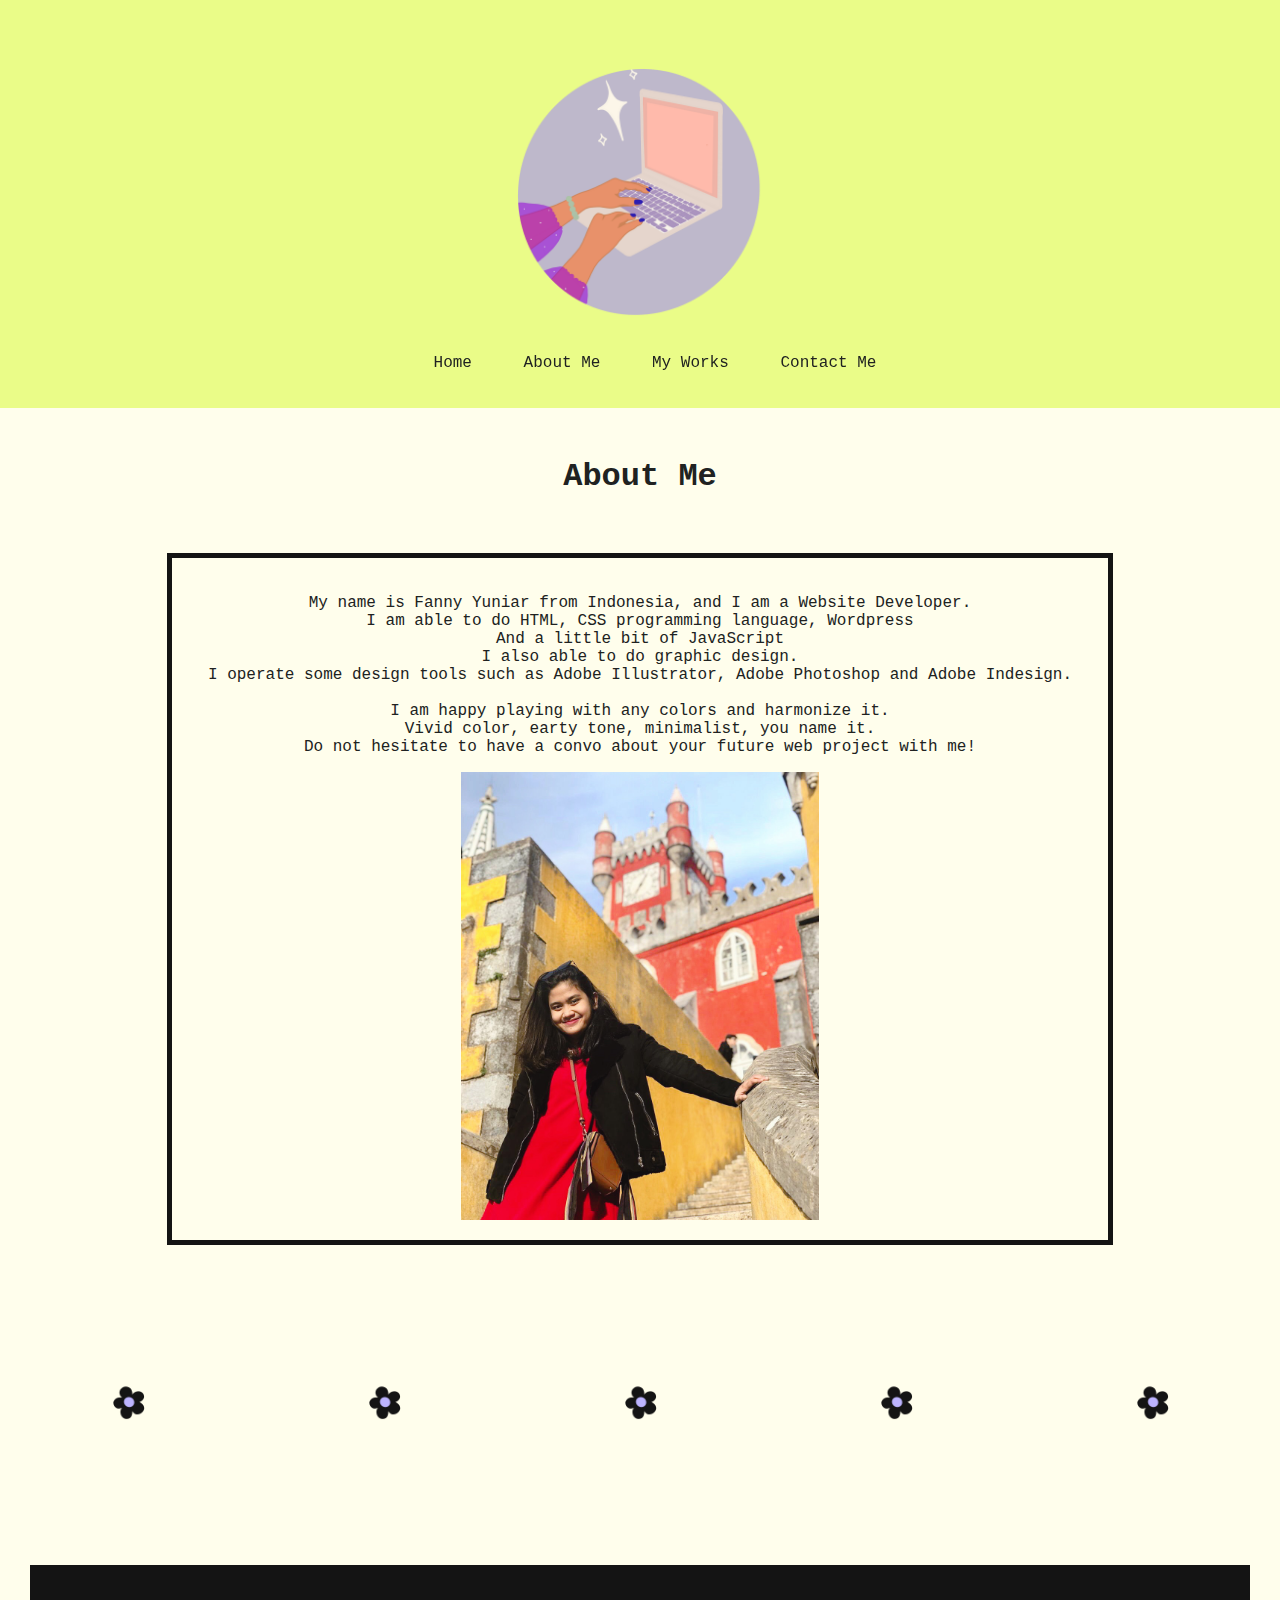
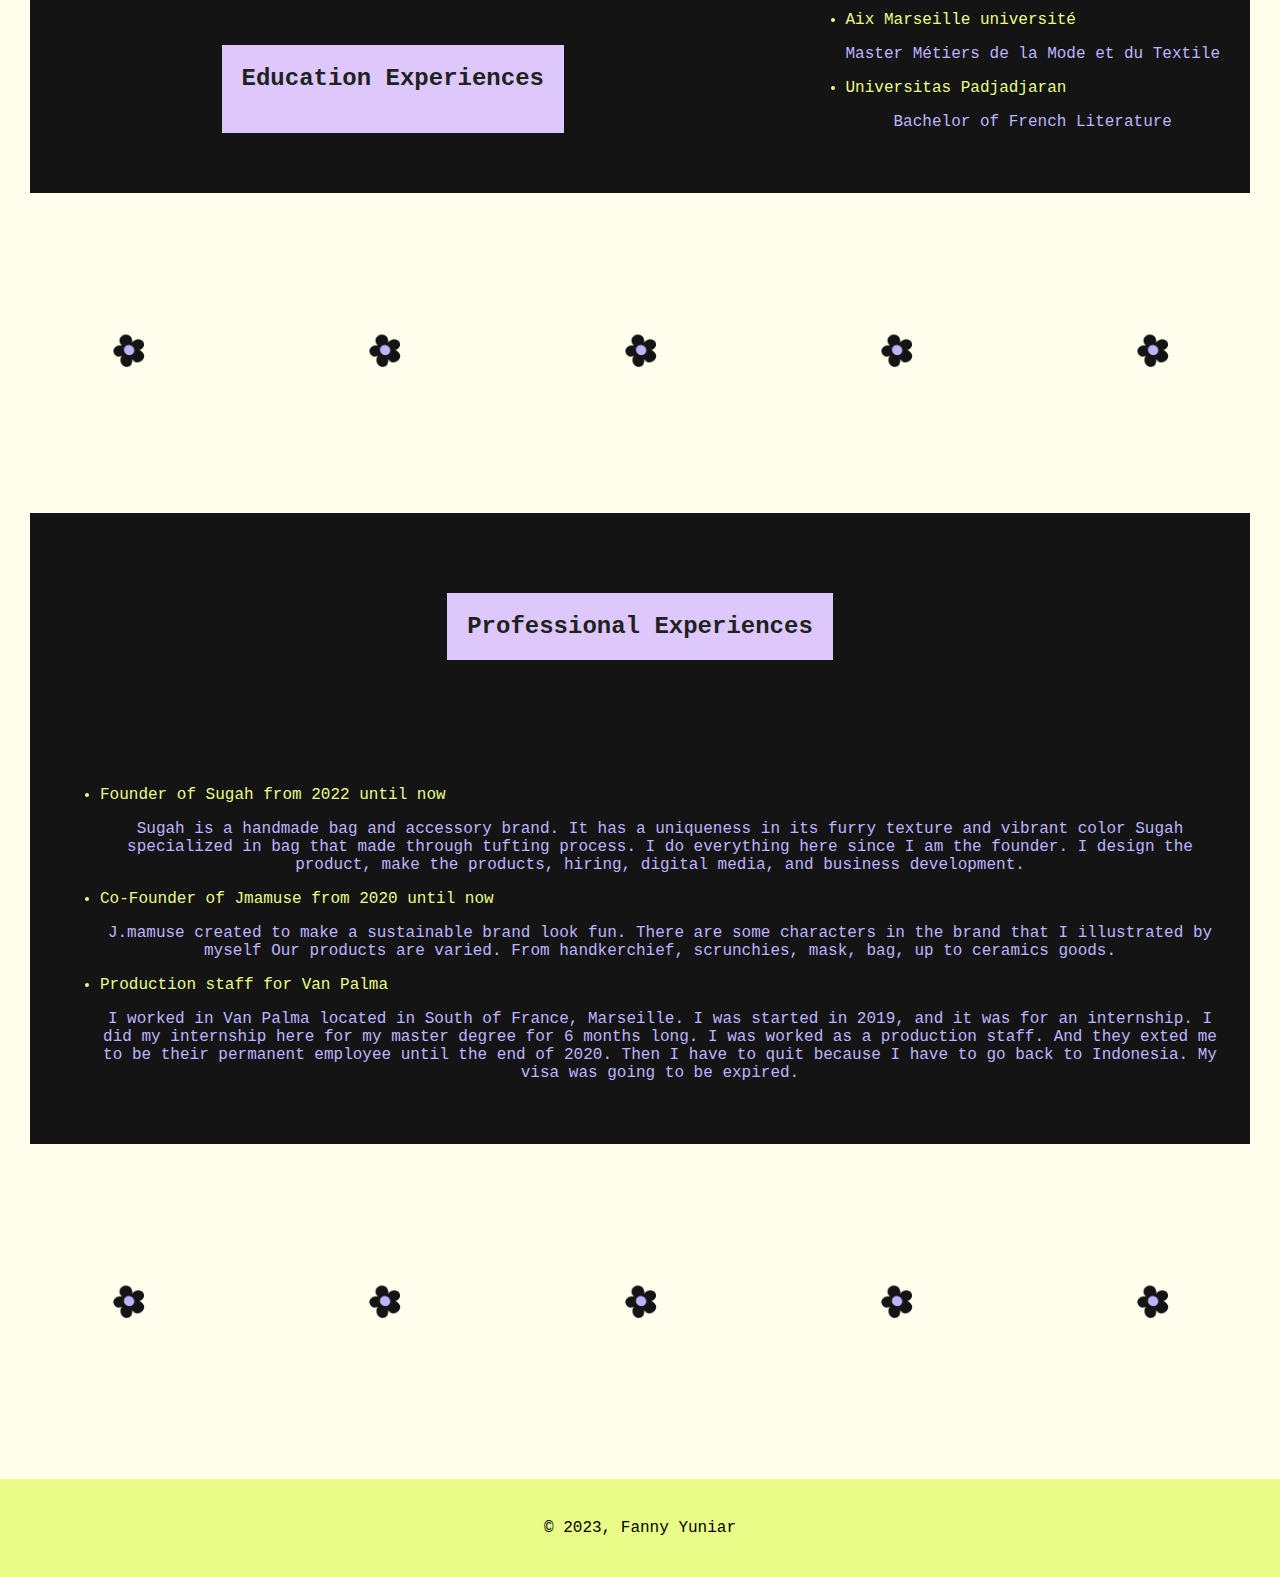
<file: aboutme.html>
<!DOCTYPE html>
<html lang="en">
<head>
    <meta charset="UTF-8">
    <meta http-equiv="X-UA-Compatible" content="IE=edge">
    <meta name="viewport" content="width=device-width, initial-scale=1.0">
    <title>Document</title>
    <link rel="stylesheet" href="aboutme.css">
</head>
<header>
    <br>
    <div class="logo">
      <center>
      <img src="logo.png" alt="logo" style="width: 250px">
      </center>
    </div>
    <nav>
      <ul>
        <li><a href="index.html">Home</a></li>
        <li><a href="aboutme.html">About Me</a></li>
        <li><a href="myworks.html">My Works</a></li>
        <li><a href="contactme.html">Contact Me</a></li>
      </ul>
    </nav>
  </header>

  <main>

    <h1>About Me</h2><br>

    <div class="aboutme">
     <article class="box">
        <p>My name is Fanny Yuniar from Indonesia, and I am a Website Developer. <br>
       I am able to do HTML, CSS programming language, Wordpress <br> 
       And a little bit of JavaScript <br>
       I also able to do graphic design. <br>
       I operate some design tools such as Adobe Illustrator, Adobe Photoshop and Adobe Indesign. <br><br>
       I am happy playing with any colors and harmonize it. <br> 
       Vivid color, earty tone, minimalist, you name it. <br>
       Do not hesitate to have a convo about your future web project with me! <br>
        </p>
        <aside>
        <img src="fannypict2.JPG" alt="profile picture">
      </aside>
     </article>
    </div>

    <div class="flower">
      <img src="flower.png" alt="decoration picture" style="width: 60px">
      <img src="flower.png" alt="decoration picture" style="width: 60px">
      <img src="flower.png" alt="decoration picture" style="width: 60px">
      <img src="flower.png" alt="decoration picture" style="width: 60px">
      <img src="flower.png" alt="decoration picture" style="width: 60px">
      
    </div>

    <div class="education">
      <h2>Education Experiences</h2>
      <ul>
        <li>Aix Marseille université</li>
        <p>
          Master Métiers de la Mode et du Textile
        </p>
        <li>Universitas Padjadjaran</li>
        <p>
        Bachelor of French Literature
        </p>
      </ul>
    </div>
  <div class="flower">
    <img src="flower.png" alt="decoration picture" style="width: 60px">
    <img src="flower.png" alt="decoration picture" style="width: 60px">
    <img src="flower.png" alt="decoration picture" style="width: 60px">
    <img src="flower.png" alt="decoration picture" style="width: 60px">
    <img src="flower.png" alt="decoration picture" style="width: 60px">
    
  </div>

    <div class="experiences">
        <h2>Professional Experiences</h2>
        <ul>
            <li>Founder of Sugah from 2022 until now</li>
            <p>
              Sugah is a handmade bag and accessory brand.
              It has a uniqueness in its furry texture and vibrant color
              Sugah specialized in bag that made through tufting process.
              I do everything here since I am the founder.
              I design the product, make the products, hiring, 
              digital media, and business development.
            </p>
            <li>Co-Founder of Jmamuse from 2020 until now</li>
            <p>
              J.mamuse created to make a sustainable brand look fun.
              There are some characters in the brand that I illustrated by myself
              Our products are varied.
              From handkerchief, scrunchies, mask, bag, up to ceramics goods.
            </p>
            <li>Production staff for Van Palma</li>
            <p>
              I worked in Van Palma located in South of France, Marseille.
              I was started in 2019, and it was for an internship.
              I did my internship here for my master degree for 6 months long.
              I was worked as a production staff.
              And they exted me to be their permanent employee until the end of 2020.
              Then I have to quit because I have to go back to Indonesia.
              My visa was going to be expired.
            </p>
        </ul>
    </div>

    <div class="flower">
      <img src="flower.png" alt="decoration picture" style="width: 60px">
      <img src="flower.png" alt="decoration picture" style="width: 60px">
      <img src="flower.png" alt="decoration picture" style="width: 60px">
      <img src="flower.png" alt="decoration picture" style="width: 60px">
      <img src="flower.png" alt="decoration picture" style="width: 60px">
      
    </div>
  </main>

  <footer>
    <center>
    &copy; 2023, Fanny Yuniar
  </center>
  </footer>


<body>
    
</body>
</html>
</file>
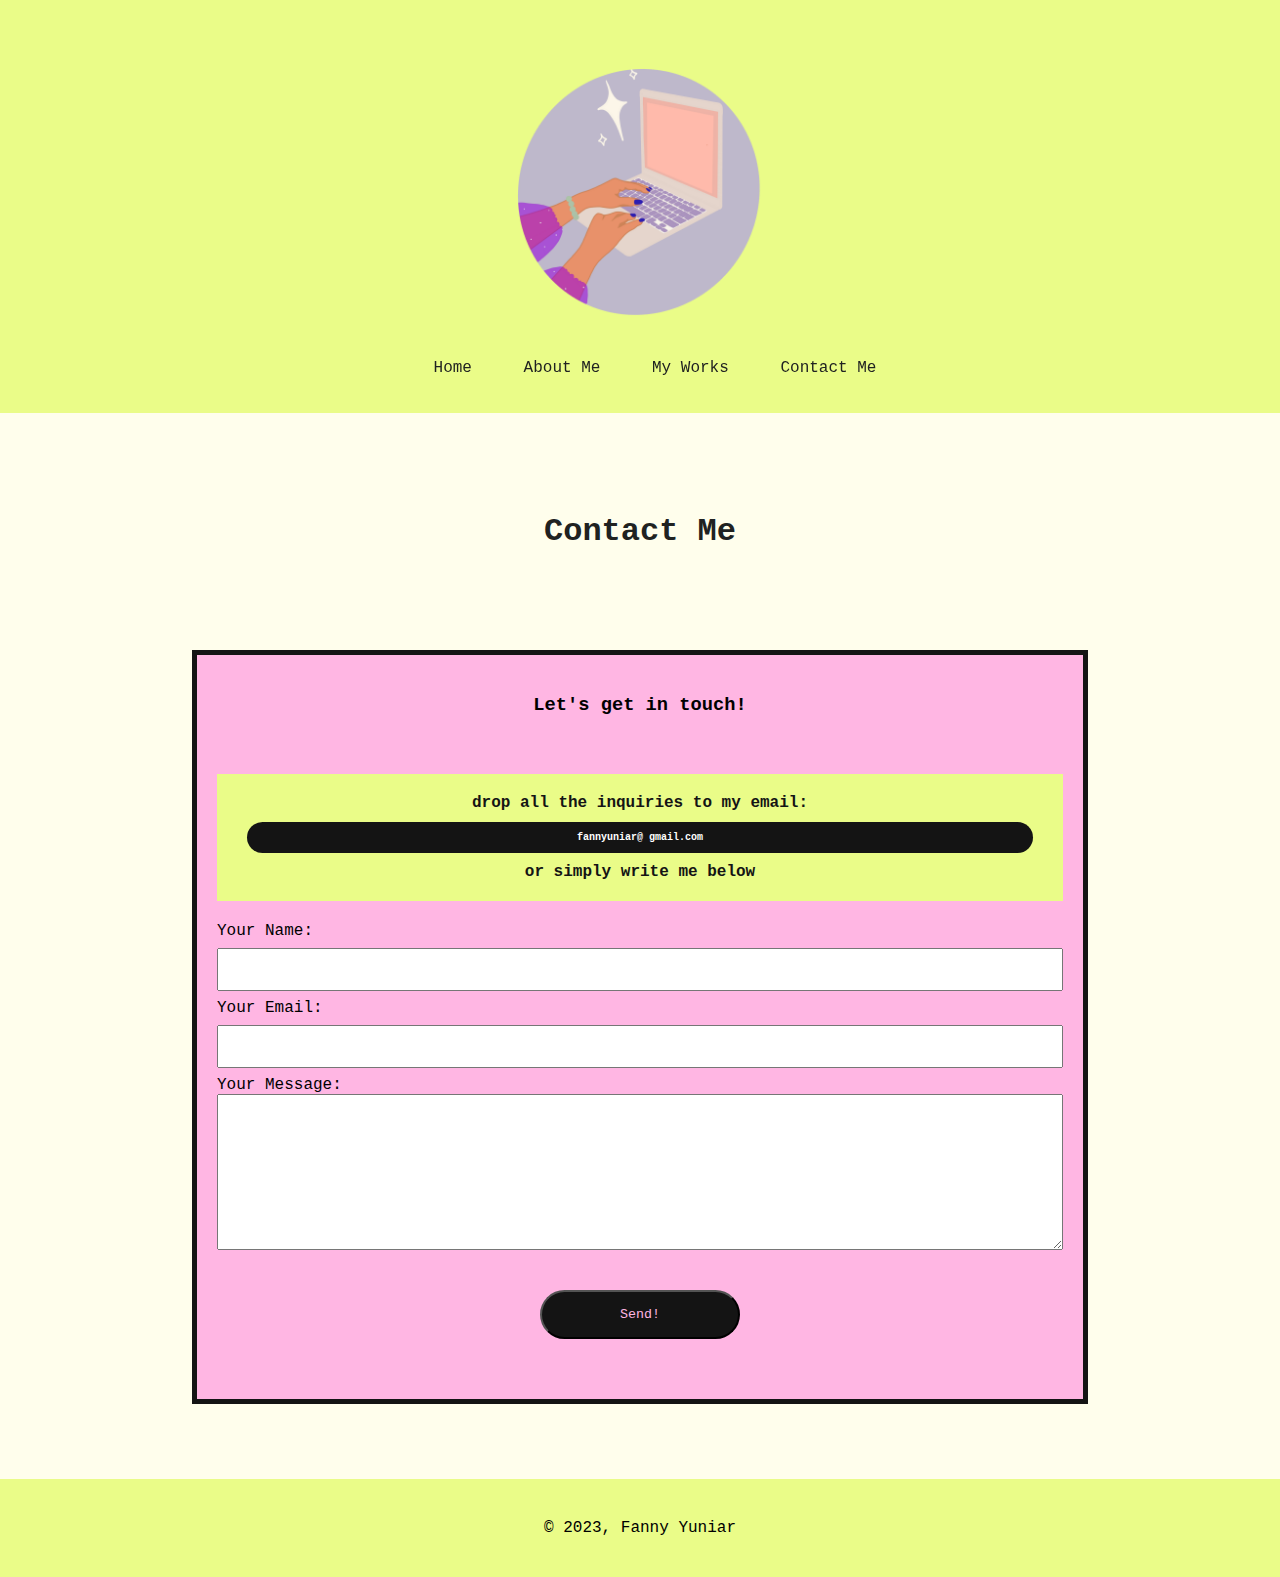
<file: contactme.html>
<!DOCTYPE html>
<html lang="en">
<head>
    <meta charset="UTF-8">
    <meta http-equiv="X-UA-Compatible" content="IE=edge">
    <meta name="viewport" content="width=device-width, initial-scale=1.0">
    <title>Contact Me</title>
    <link rel="stylesheet" href="contactme.css">
</head>
<body>
    <body>
        <header>
            <br>
            <div class="logo">
              <center>
              <img src="logo.png" alt="" style="width: 250px">
              </center>
            </div>
            <nav>
              <ul>
                <li><a href="index.html">Home</a></li>
                <li><a href="aboutme.html">About Me</a></li>
                <li><a href="myworks.html">My Works</a></li>
                <li><a href="contactme.html">Contact Me</a></li>
              </ul>
            </nav>
          </header>
          <h1>Contact Me</h1>
          <main>
            <div class="box">
              
            <h3>Let's get in touch!</h3>
            <br>
            <h4>drop all the inquiries to my email: <p>fannyuniar@ gmail.com</p> or simply write me below</h4>
         <form>
           <div>
             <label for="Name">Your Name:</label><br>
             <input type=”text” id=”first_name” name=”first_name>
           </div>
         
           <div>
             <label for="user_email">Your Email:</label><br>
             <input type=”email” id=”user_email” name=”user_email”>
           </div>
         
           <div class="message">
             <label for="Message">Your Message:</label><br>
             <textarea name="Message" id="Message" cols="80" rows="10" ></textarea>
           </div>
         
           <div>
            <center>
             <button type="submit">Send!</button>
            </center>
             </div>
        
            </div>
         

          </main>

          <footer>
            <center>
            &copy; 2023, Fanny Yuniar
          </center>
          </footer>
    
</body>
</html>
</file>
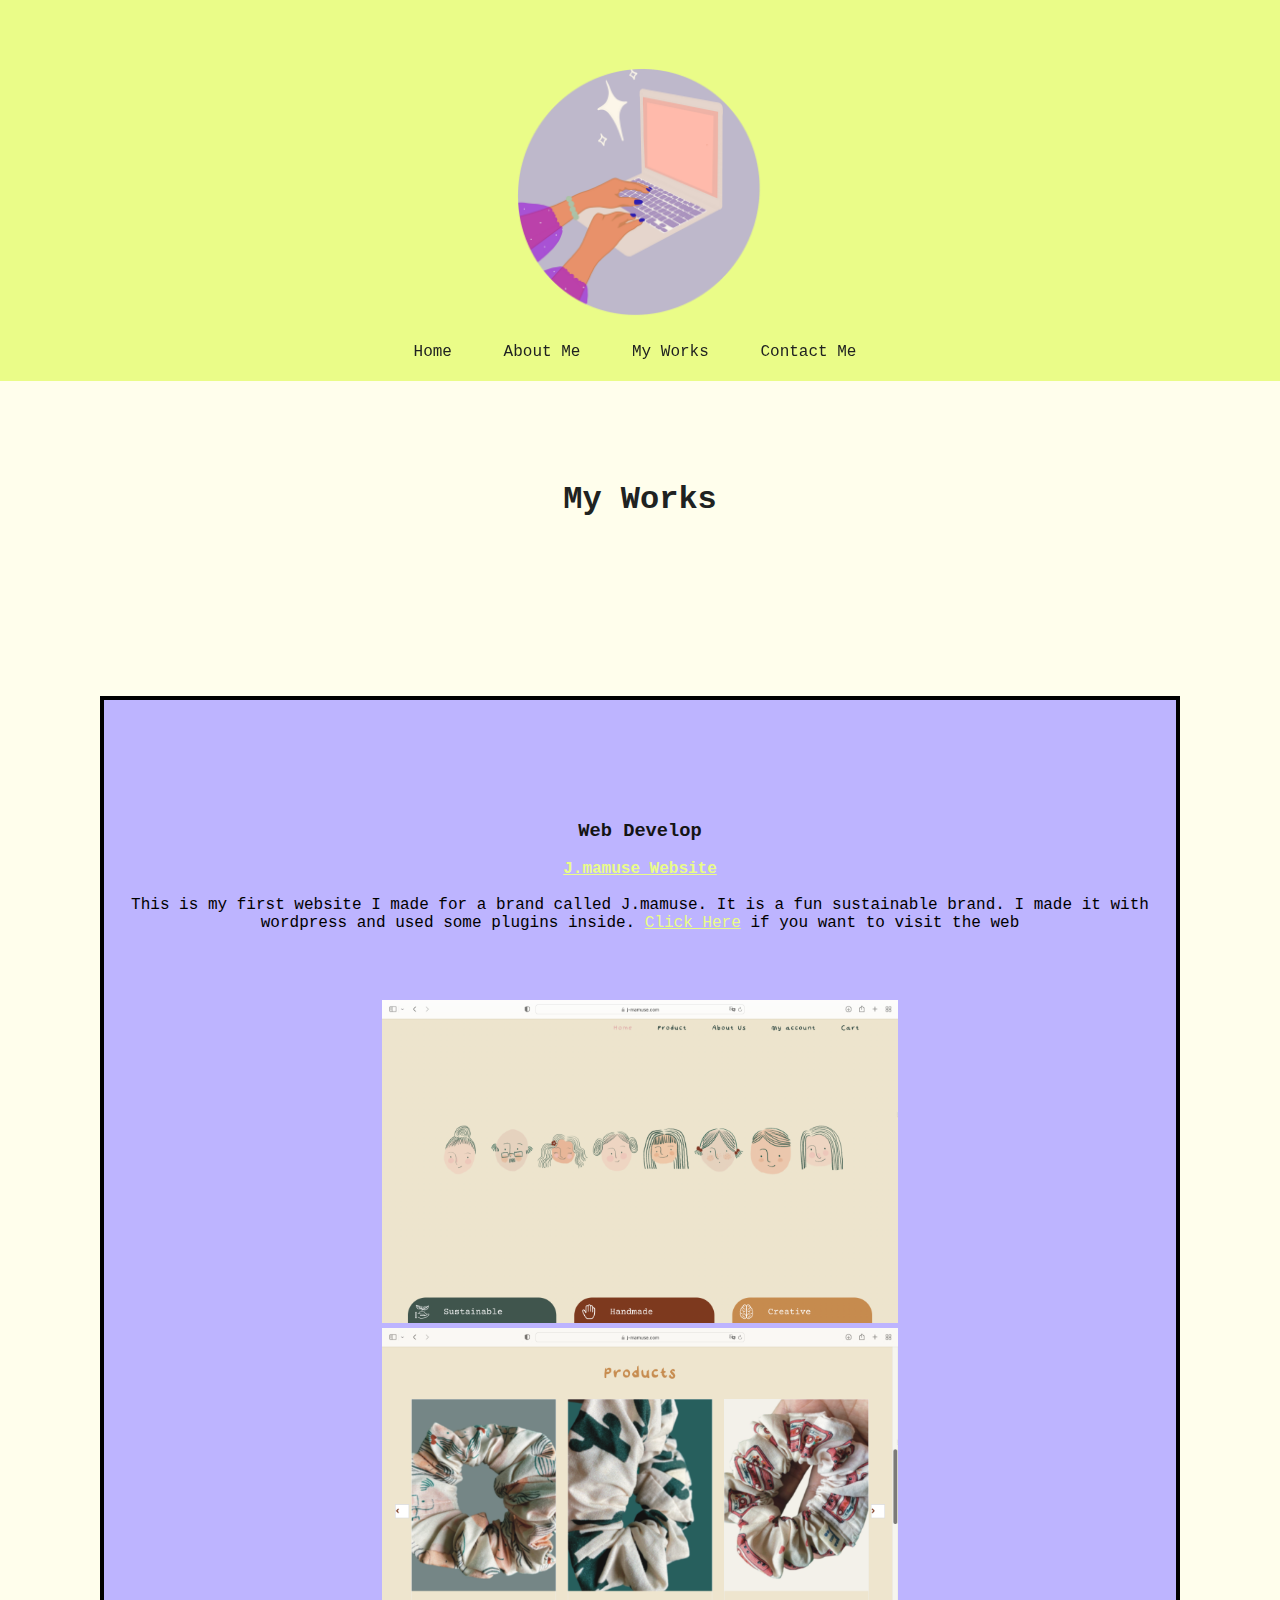
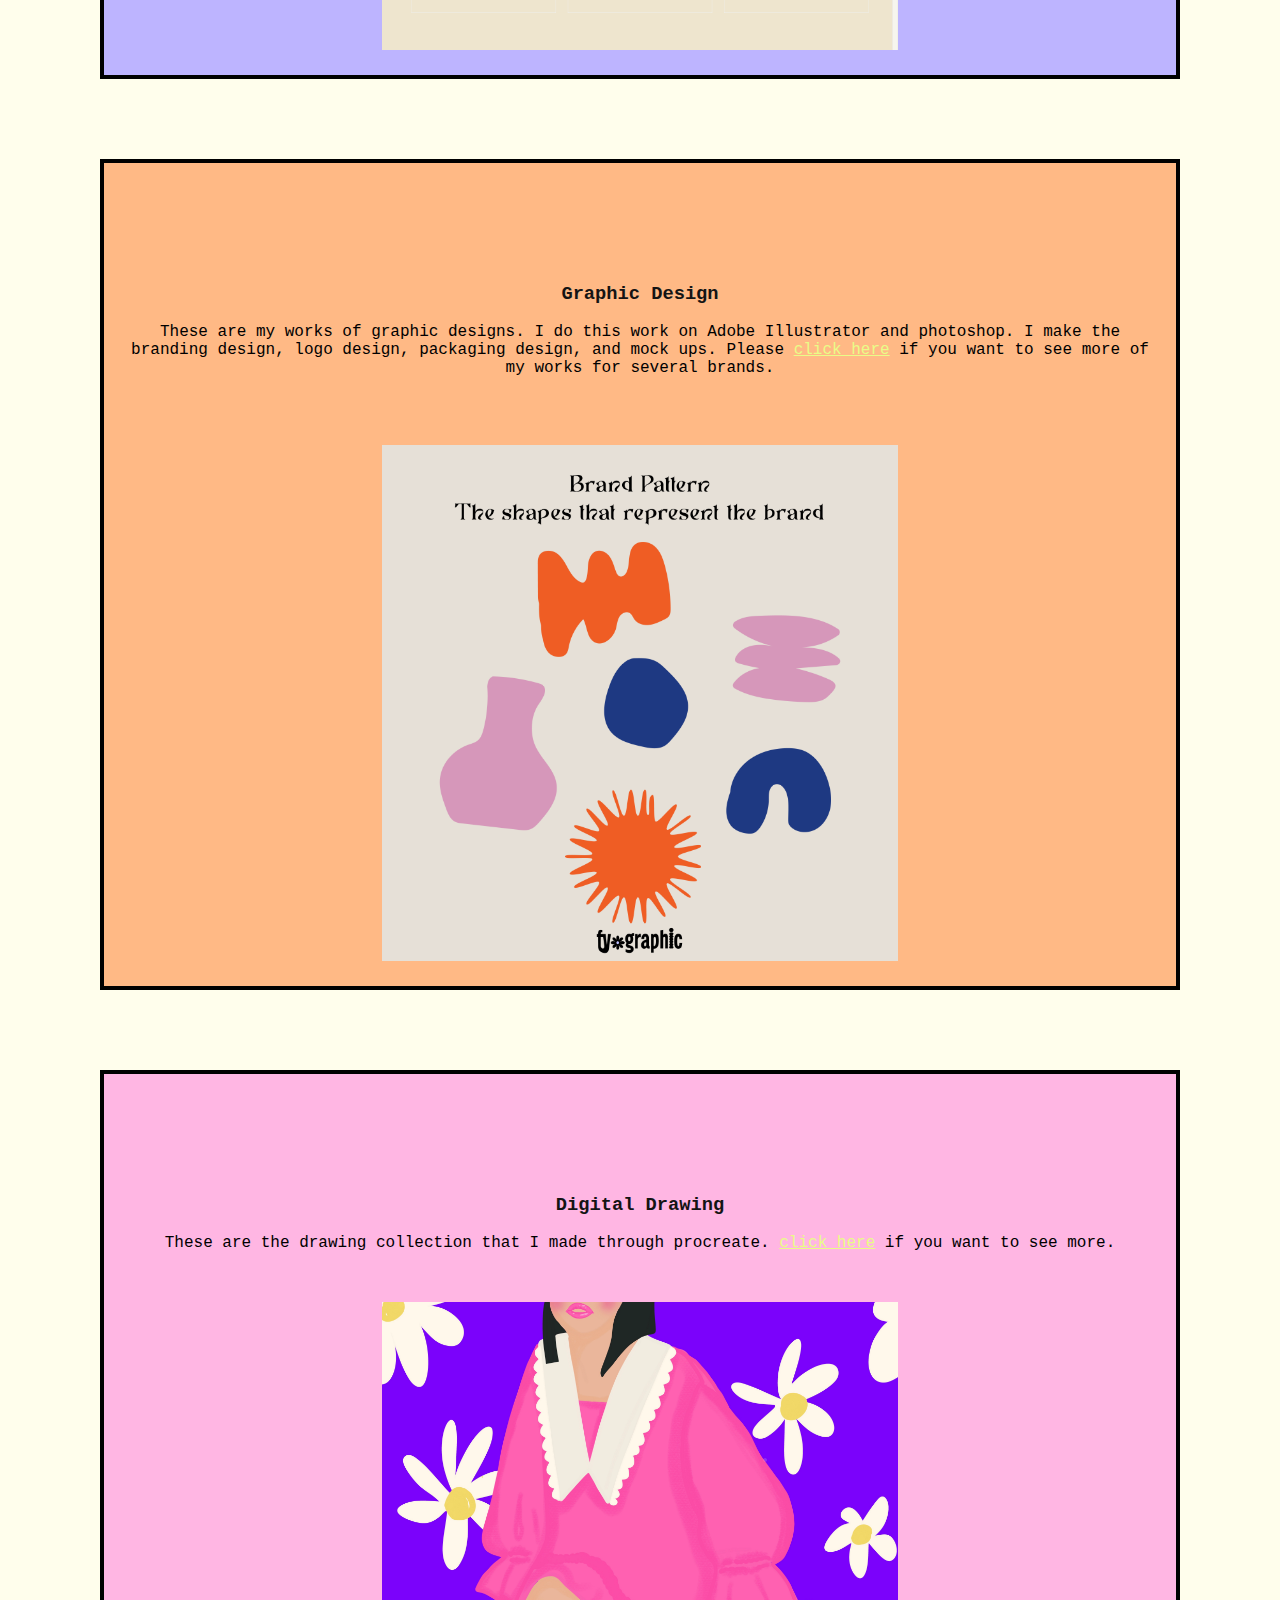
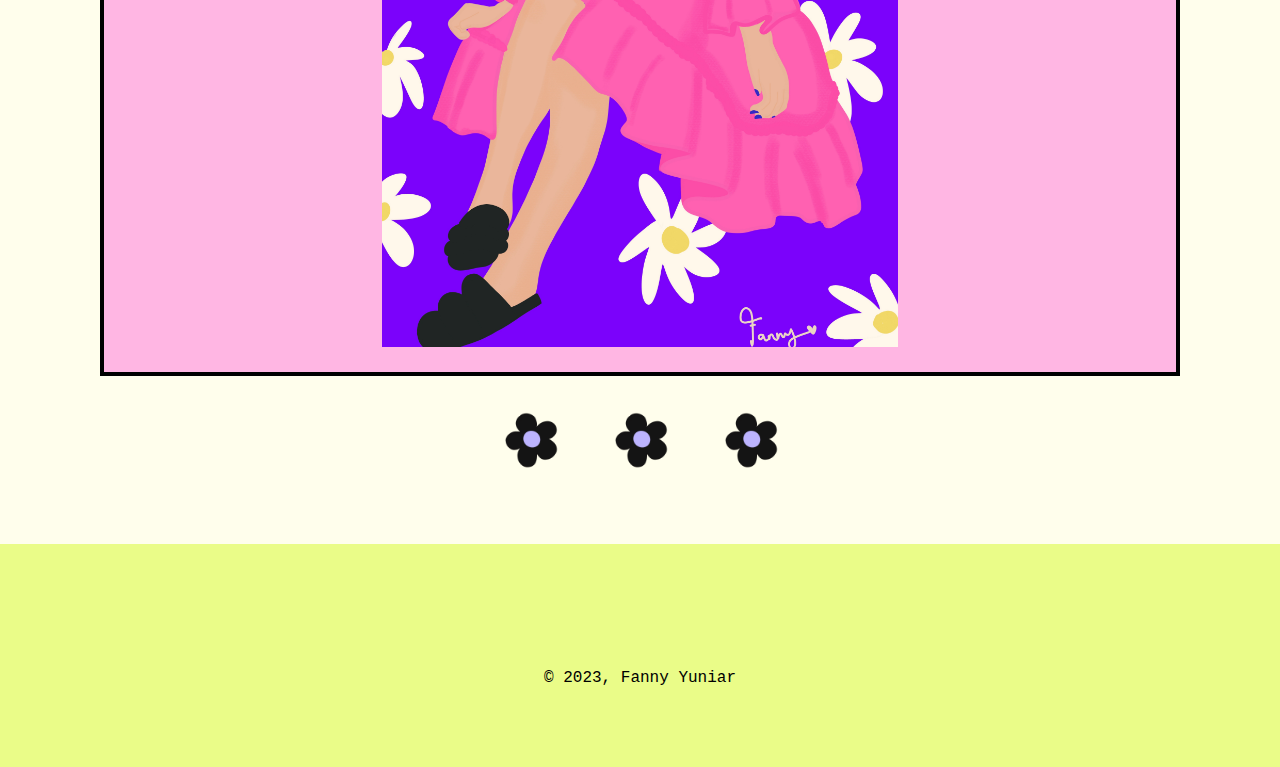
<file: myworks.html>
<!DOCTYPE html>
<html lang="en">
<head>
    <meta charset="UTF-8">
    <meta http-equiv="X-UA-Compatible" content="IE=edge">
    <meta name="viewport" content="width=device-width, initial-scale=1.0">
    <title>Fanny's Works</title>
    <link rel="stylesheet" href="myworks.css">
</head>
<body>
    <header>
        <br>
        <div class="logo">
          <center>
          <img src="logo.png" alt="" style="width: 250px">
          </center>
        </div>
        <nav>
          <ul>
            <li><a href="index.html">Home</a></li>
            <li><a href="aboutme.html">About Me</a></li>
            <li><a href="myworks.html">My Works</a></li>
            <li><a href="contactme.html">Contact Me</a></li>
          </ul>
        </nav>
    
      </header>

      <main>
        <div id="gallery">

        <h1>My Works</h1> <br>
          <div class="box1">
            <article id="Web">
                <h3> Web Develop</h3><br>
                <h4><a href="https://j-mamuse.com/">J.mamuse Website</a></h4><br>
                <p> This is my first website I made for a brand called J.mamuse. It is a fun sustainable brand. I made it with wordpress and used some plugins inside.
                <a href="https://j-mamuse.com/">Click Here</a> if you want to visit the web
                </p> <br>
                <aside>
                <img src="jmamuse1.png" alt="" style="width: 50%">
                <img src="jmamuse2.png" alt="" style="width: 50%">
              </aside>
            </article>
        </div>

        <div class="box2">
            <article id="Graphic Design">
                <h3>Graphic Design</h3><br>
                <p>
                  These are my works of graphic designs. I do this work on Adobe Illustrator and photoshop.
                  I make the branding design, logo design, packaging design, and mock ups.
                  Please <a href="https://www.behance.net/fannyyuniar">click here</a> if you want to see more of my works for several brands.
                </p><br>
                <aside>
                <img src="clayful. InstagrampostArtboard 3@3xsocmed.png" alt="" style="width: 50%">
              </aside>
            </article>
        </div>

        <div class="box3">
            <article id="procreate">
                <h3>Digital Drawing</h3><br>
                <p>These are the drawing collection that I made through procreate.
                <a href="https://www.behance.net/fannyyuniar">click here</a> if you want to see more.
                </p>
                <aside>
                <img src="IMG_9769.JPG" alt="" style="width: 50%">
              </aside>
            </article>
        </div>
      </div> <br>

      <center>
      <img src="flower.png" alt="" style="width: 100px">
      <img src="flower.png" alt="" style="width: 100px">
      <img src="flower.png" alt="" style="width: 100px">
    </center>


      </main>

      <footer>
        <footer>
            <center>
            &copy; 2023, Fanny Yuniar
          </center>
          </footer>
      </footer>
    
</body>
</html>
</file>
<file: aboutme.css>
body {
    margin: 0;
    padding: 0;
    font-family: Courier;
    background-color: #FFFEEC;
}

header {
    margin: 0;
    background-color: #EAFC88;
    top: 0;
}

.logo {
    display: block;
    margin-right: auto;
    margin-left: auto;
    margin-top: 50px;
}



nav {
    display: flex;
    justify-content: space-evenly;
    position: sticky;
    top: 0;
}

nav li {
    display: flex;
    list-style-type: none; 
    display: inline-block;
    margin-right: 10px;
    padding-inline: 1rem;
    padding-block: 20px;
    gap: 1rem;
}

nav a {
    color: #202221;
    font-family: Courier;
    text-decoration: none;
}

nav a:hover {
    font-weight: bold;
    color: #BDB4FF;
}

@media only screen and (min-width: 600px) {
    /* For tablets: */
    .col-s-1 {width: 8.33%;}
    .col-s-2 {width: 16.66%;}
    .col-s-3 {width: 25%;}
    .col-s-4 {width: 33.33%;}
    .col-s-5 {width: 41.66%;}
    .col-s-6 {width: 50%;}
    .col-s-7 {width: 58.33%;}
    .col-s-8 {width: 66.66%;}
    .col-s-9 {width: 75%;}
    .col-s-10 {width: 83.33%;}
    .col-s-11 {width: 91.66%;}
    .col-s-12 {width: 100%;}
  }
  
  @media only screen and (min-width: 768px) {
    /* For desktop: */
    .col-1 {width: 8.33%;}
    .col-2 {width: 16.66%;}
    .col-3 {width: 25%;}
    .col-4 {width: 33.33%;}
    .col-5 {width: 41.66%;}
    .col-6 {width: 50%;}
    .col-7 {width: 58.33%;}
    .col-8 {width: 66.66%;}
    .col-9 {width: 75%;}
    .col-10 {width: 83.33%;}
    .col-11 {width: 91.66%;}
    .col-12 {width: 100%;}
  }

main {
    display: flex;
    flex-direction: column;
}

.box {
    display: flex;
    flex-direction: column;
    flex-wrap: wrap;
    justify-content: space-evenly;
    align-items: center;
    width: 70%;
    padding: 20px;
    margin: 10px auto 30px auto;
    border: 5px solid #141414;
}

img {
    display: block;
    margin-left: auto;
    margin-right: auto;
    width: 40%;
}

p {
    color: #202221;
    text-align: center;
    flex-basis: 100%;
    align-items: stretch;
    flex: 1;
}


h1 {
    margin: 50px auto 30px auto;
    display: flex;
    justify-content: center;
    color: #202221;
    text-align: center;
}

h2 {
    color: #141414;
    background-color: #DEC7FB;
    padding: 20px;
    margin: 50px auto 30px auto;
    display: flex;
    justify-content: center;
    color: #202221;
    text-align: center;
}


.experiences {
    display: flex;
    flex-direction: row-reverse;
    flex-wrap: wrap;
    margin: 30px;
    padding: 30px;
    gap: 5rem;
    justify-content: space-evenly;
    background-color: #141414;
    color: #EAFC88;
}

.experiences p {
    color: #bdb4ff;
}

.flower {
    display: flex;
    margin-top: 100px;
    margin-bottom: 100px;
}

.education p {
    color: #bdb4ff;
}

.education {
    display: flex;
    flex-direction: row;
    flex-wrap: wrap;
    margin: 30px;
    padding: 30px;
    gap: 5rem;
    justify-content: space-evenly;
    background-color: #141414;
    color: #EAFC88;
}


footer {
    padding: 40px;
    background-color: #EAFC88;
    position: center;
    margin-top: 5vh;
}
</file>
<file: contactme.css>
*{
    box-sizing: border-box;
    font-family: Courier new;
}

*, *::before, *::after {
    box-sizing: border-box;
}

body {
    display: flex;
    flex-direction: column;
    margin: 0;
    background-color: #FFFEEC;
    top: 0;

}


header {
    margin: 0;
    background-color: #EAFC88;
    top: 0;
}

.logo {
    display: block;
    margin-right: auto;
    margin-left: auto;
    margin-top: 50px;
}

nav {
    display: flex;
    justify-content: space-evenly;
    position: sticky;
    top: 0;
}

nav li {
    display: flex;
    list-style-type: none; 
    display: inline-block;
    margin-right: 10px;
    padding-inline: 1rem;
    padding-block: 20px;
    gap: 1rem;
    
}


@media only screen and (min-width: 600px) {
    /* For tablets: */
    .col-s-1 {width: 8.33%;}
    .col-s-2 {width: 16.66%;}
    .col-s-3 {width: 25%;}
    .col-s-4 {width: 33.33%;}
    .col-s-5 {width: 41.66%;}
    .col-s-6 {width: 50%;}
    .col-s-7 {width: 58.33%;}
    .col-s-8 {width: 66.66%;}
    .col-s-9 {width: 75%;}
    .col-s-10 {width: 83.33%;}
    .col-s-11 {width: 91.66%;}
    .col-s-12 {width: 100%;}
  }
  
  @media only screen and (min-width: 768px) {
    /* For desktop: */
    .col-1 {width: 8.33%;}
    .col-2 {width: 16.66%;}
    .col-3 {width: 25%;}
    .col-4 {width: 33.33%;}
    .col-5 {width: 41.66%;}
    .col-6 {width: 50%;}
    .col-7 {width: 58.33%;}
    .col-8 {width: 66.66%;}
    .col-9 {width: 75%;}
    .col-10 {width: 83.33%;}
    .col-11 {width: 91.66%;}
    .col-12 {width: 100%;}
  }


nav a {
    color: #202221;
    font-family: Courier;
    text-decoration: none;
}

nav a:hover {
    font-weight: bold;
    color: #BDB4FF;
}

h1, h3, h4 {
    text-align: center;
}

h1 {
    display: inline;
    color: #202221;
    margin: 100px auto 0px auto;
}

p {
    text-align: center;
    flex-wrap: wrap;
    background-color: #141414;
    color: white;
    padding: 10px;
    margin: 10px;
    border-radius: 40px;
    overflow-wrap: break-word;
    font-size: 10px;
}

h4 {
    background-color: #EAFC88;
    color: #141414;
    padding: 20px;
}

input {
    width: 100%;
    padding: 12px 20px;
    margin: 8px 0;
    box-sizing: border-box;
    
  }
 button {
    background-color: #141414;
    color: #FFB6E3;
    padding: 15px;
    width: 200px;
    border-radius: 100px;
    margin: 40px auto 40px auto;
 }

.box {
    display: flex;
    flex-direction: column;
    margin: 100px auto 30px auto;
    background-color: #FFB6E3;
    padding: 20px;
    border: 5px solid #141414;
    width: 70%;
    flex-wrap: nowrap;  
} 

#Message {
    display: flex;
    flex-direction: column;
    flex-wrap: nowrap;
    width: 100%; 
}

 footer {
    padding: 40px;
    background-color: #EAFC88;
    position: center;
    margin-top: 5vh;
}
</file>
<file: myworks.css>
*{
    box-sizing: border-box;
    margin: 0px;
    padding: 0px;
}

@media only screen and (min-width: 600px) {
    /* For tablets: */
    .col-s-1 {width: 8.33%;}
    .col-s-2 {width: 16.66%;}
    .col-s-3 {width: 25%;}
    .col-s-4 {width: 33.33%;}
    .col-s-5 {width: 41.66%;}
    .col-s-6 {width: 50%;}
    .col-s-7 {width: 58.33%;}
    .col-s-8 {width: 66.66%;}
    .col-s-9 {width: 75%;}
    .col-s-10 {width: 83.33%;}
    .col-s-11 {width: 91.66%;}
    .col-s-12 {width: 100%;}
  }
  
  @media only screen and (min-width: 768px) {
    /* For desktop: */
    .col-1 {width: 8.33%;}
    .col-2 {width: 16.66%;}
    .col-3 {width: 25%;}
    .col-4 {width: 33.33%;}
    .col-5 {width: 41.66%;}
    .col-6 {width: 50%;}
    .col-7 {width: 58.33%;}
    .col-8 {width: 66.66%;}
    .col-9 {width: 75%;}
    .col-10 {width: 83.33%;}
    .col-11 {width: 91.66%;}
    .col-12 {width: 100%;}
  }


body {
    font-family: Courier;
    background-color: #FFFEEC;
}

header {
    margin: 0;
    background-color: #EAFC88;
    top: 0;
}

.logo {
    display: block;
    margin-right: auto;
    margin-left: auto;
    margin-top: 50px;
}

nav {
    display: flex;
    justify-content: space-evenly;
    position: sticky;
    top: 0;
}

nav li {
    display: flex;
    list-style-type: none; 
    display: inline-block;
    margin-right: 10px;
    padding-inline: 1rem;
    padding-block: 20px;
    gap: 1rem;
    
}

nav a {
    color: #202221;
    font-family: Courier;
    text-decoration: none;
}

nav a:hover {
    font-weight: bold;
    color: #BDB4FF;
}



h1 {
    display: inline;
    color: #202221;
    text-align: center;
    margin: 100px auto 0px auto;
}

#gallery {
    display: flex;
    justify-content: space-evenly;
    flex-direction: column;
    gap: 5rem;
}

h3 {
    display: flex;
    justify-content: center;
    text-align: center;
    color: #141414;
    margin: 100px auto 0px auto;
    -webkit-animation: glow 1s ease-in-out infinite alternate;
    -moz-animation: glow 1s ease-in-out infinite alternate;
    animation: glow 1s ease-in-out infinite alternate;
}

@-webkit-keyframes glow {
    from {
      text-shadow: 0 0 10px #141414
    }
    to {
      text-shadow: 0 0 20px #FFCCFF, 0 0 30px #EAFC88, 0 0 40px #EAFC88, 0 0 50px #FFB985, 0 0 60px #bdb4FF, 0 0 70px #ffB6E3, 0 0 80px #ff4da6;
    }
  }

a {
    color: #EAFC88;
}

p {
    padding-bottom: 50px;
}

.box1 {
    border: 4px solid;
    background-color: #BDB4FF;
    padding: 20px;
    margin: auto 100px auto 100px;
    text-align: center;
}
.box2 {
    border: 4px solid;
    background-color: #FFB985;
    padding: 20px;
    margin: auto 100px auto 100px;
    text-align: center;
}

.box3 {
    border: 4px solid;
    background-color: #FFB6E3;
    padding: 20px;
    margin: auto 100px auto 100px;
    text-align: center;
}

footer {
    padding: 40px;
    background-color: #EAFC88;
    position: center;
    margin-top: 5vh;
}
</file>
